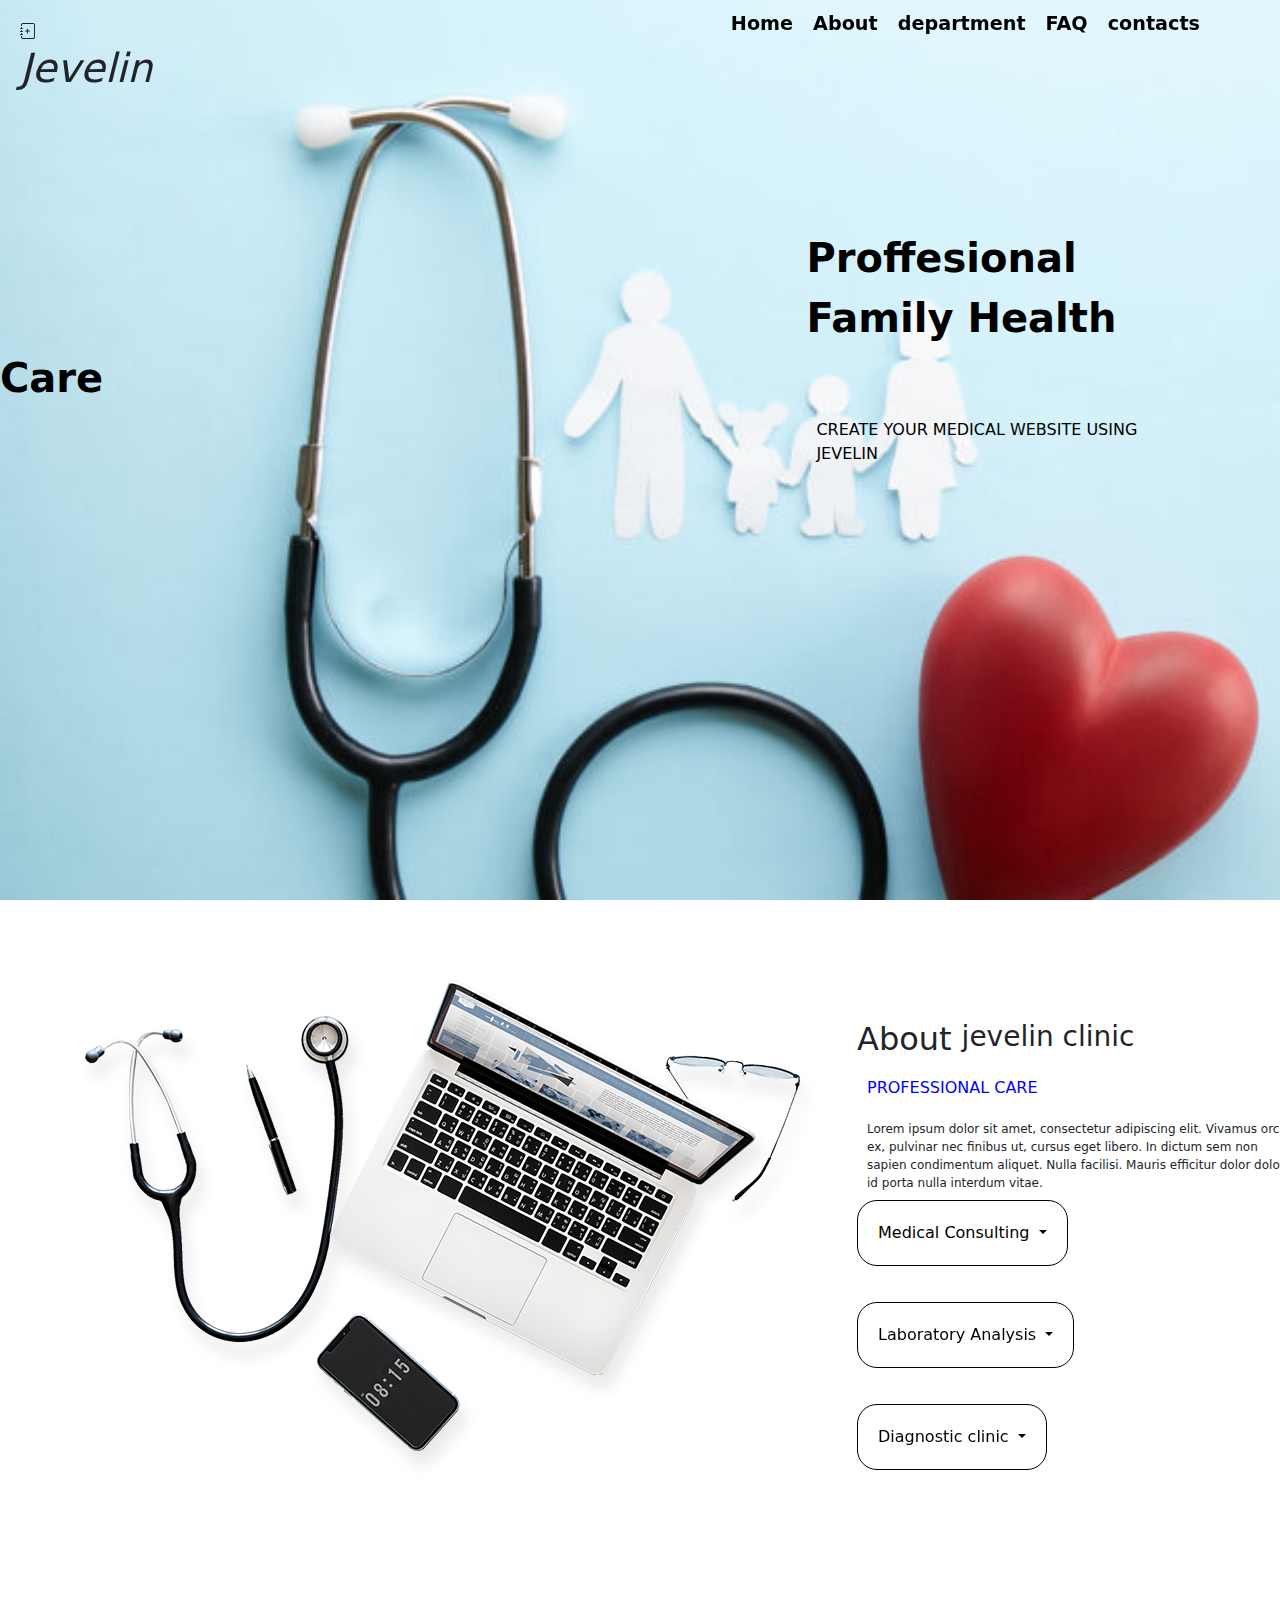
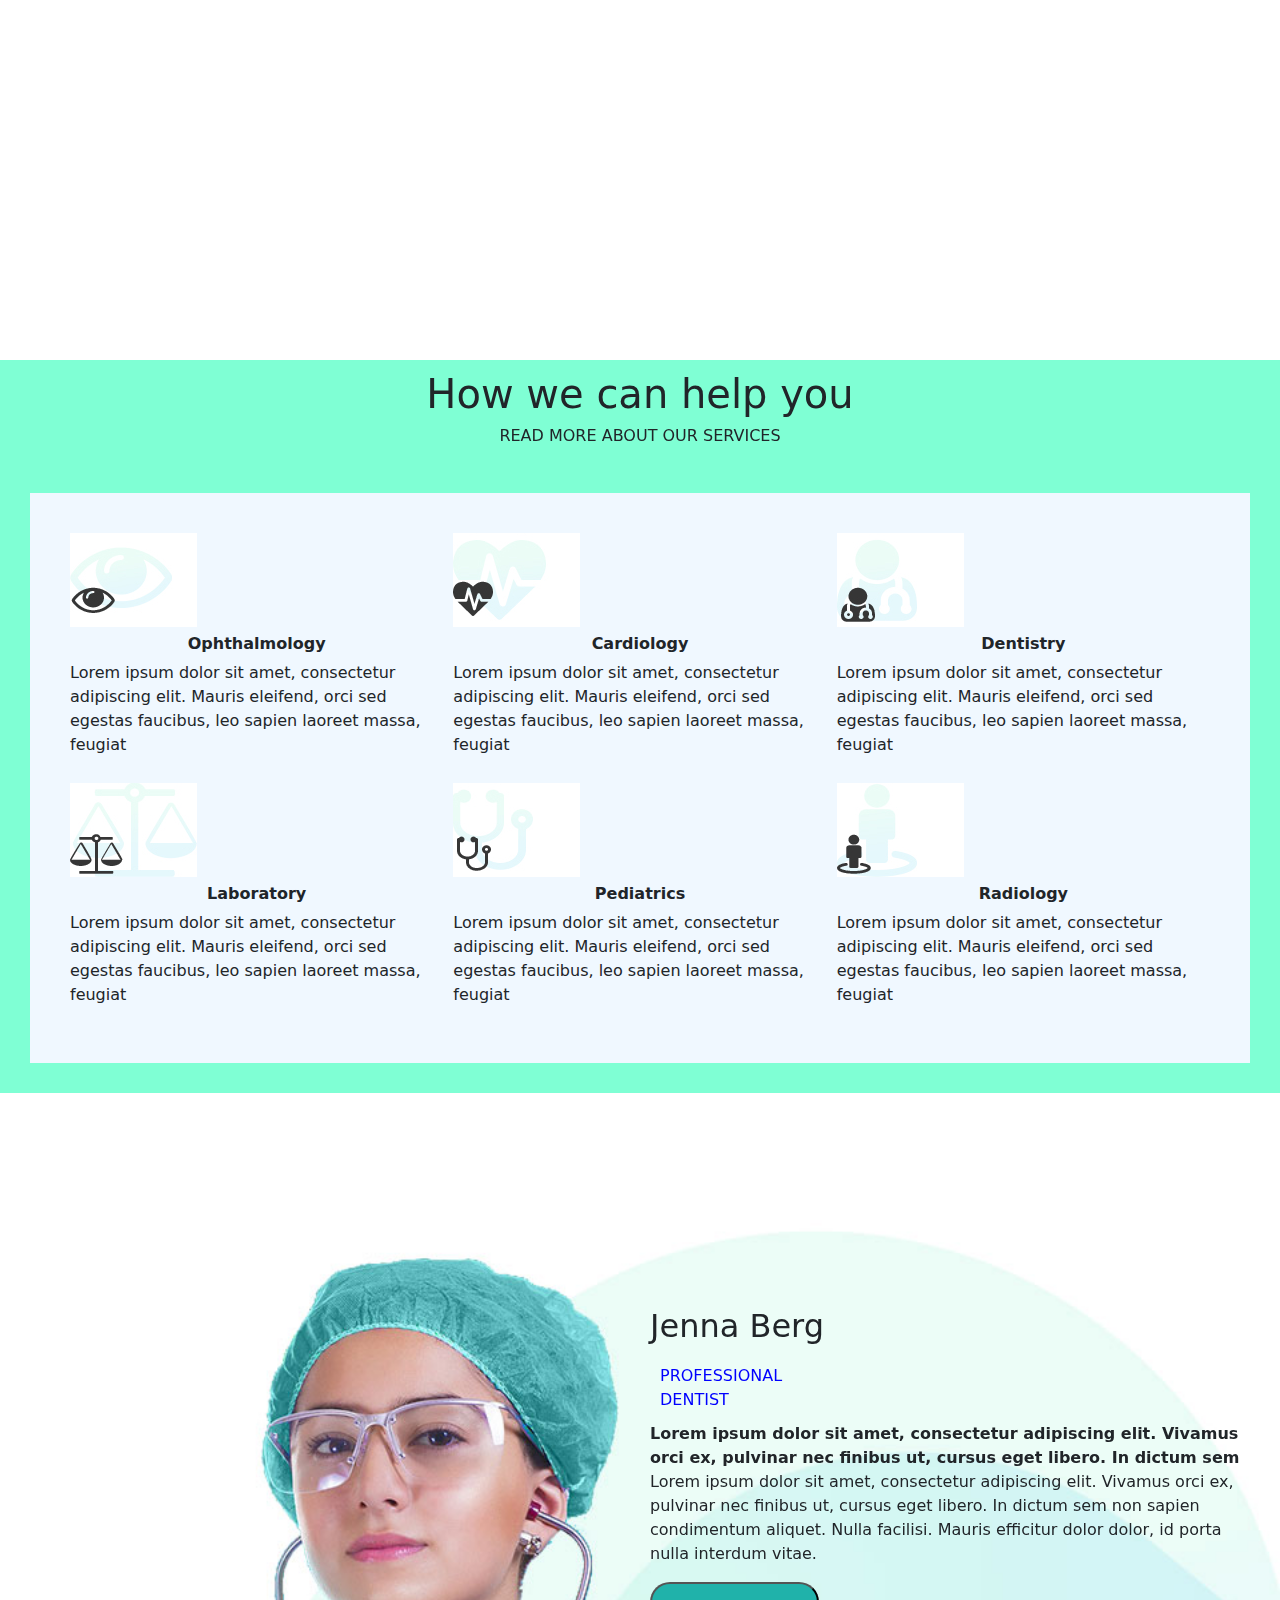
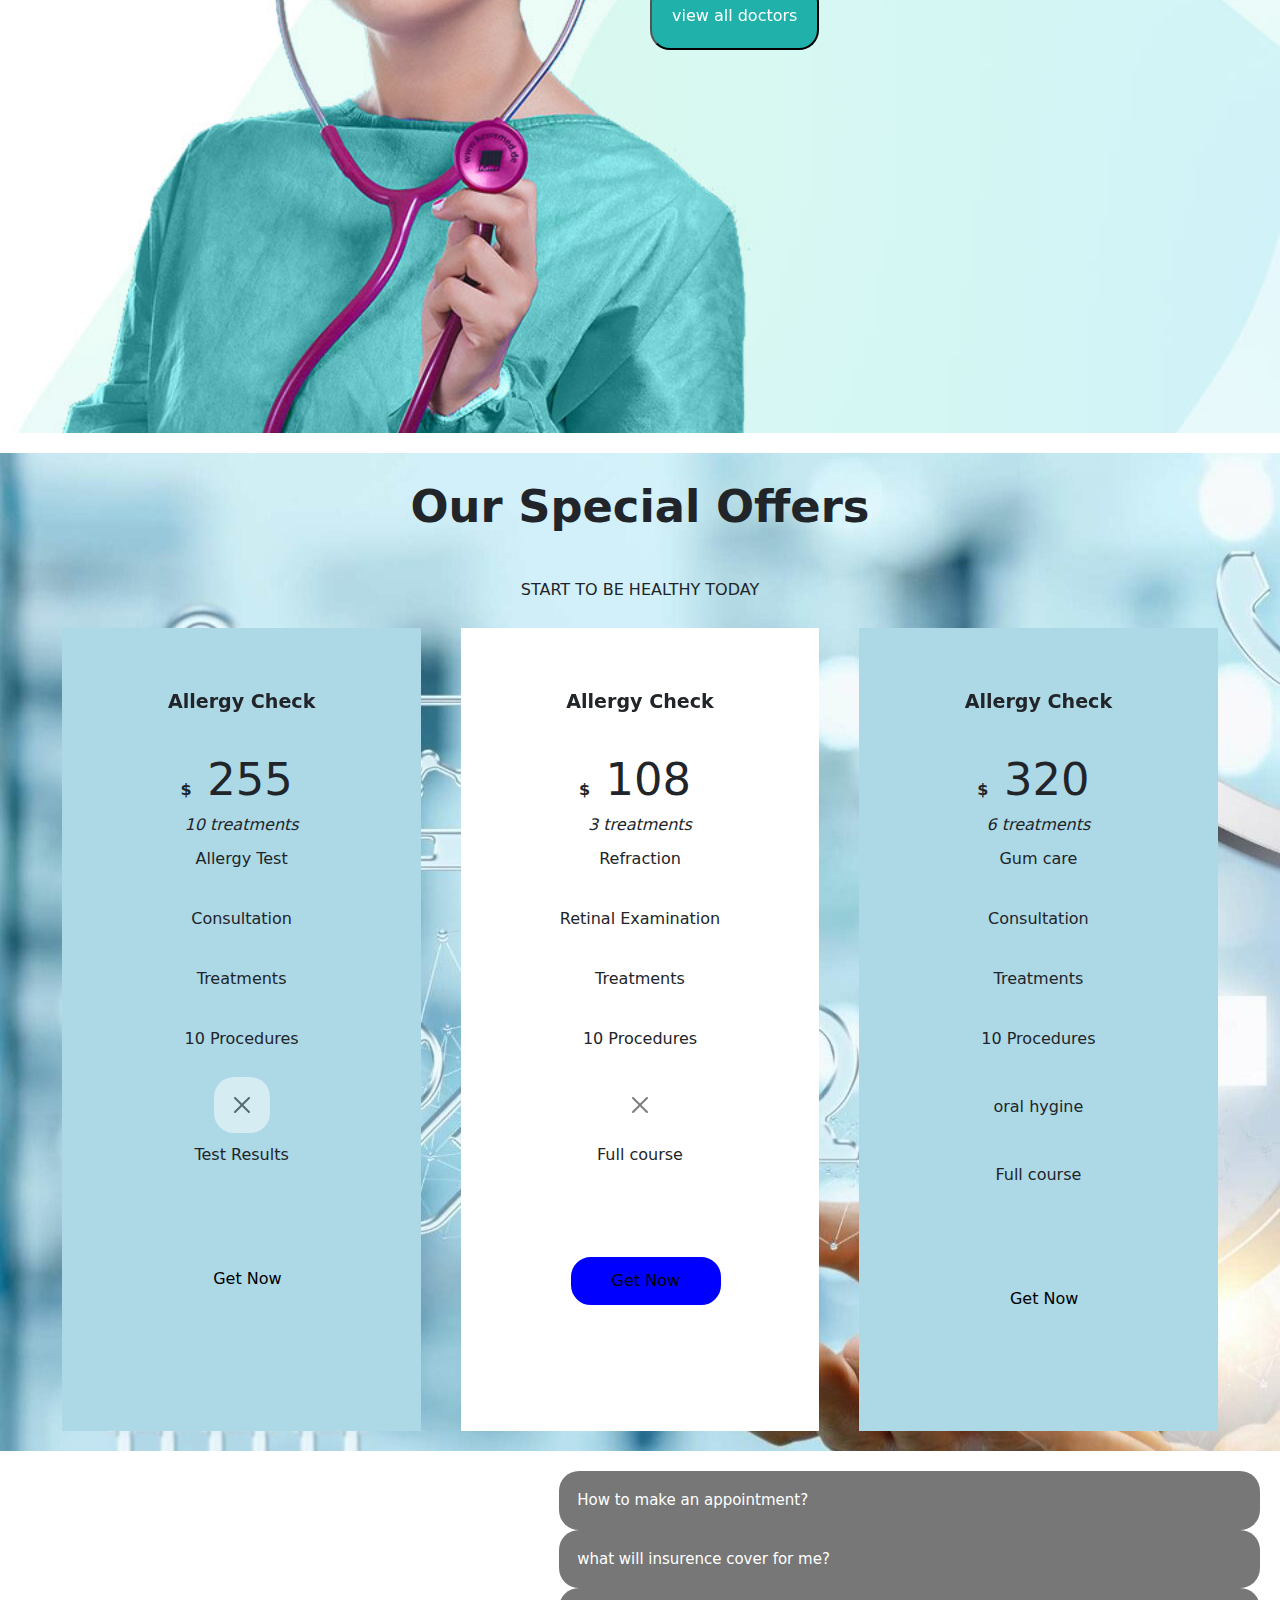
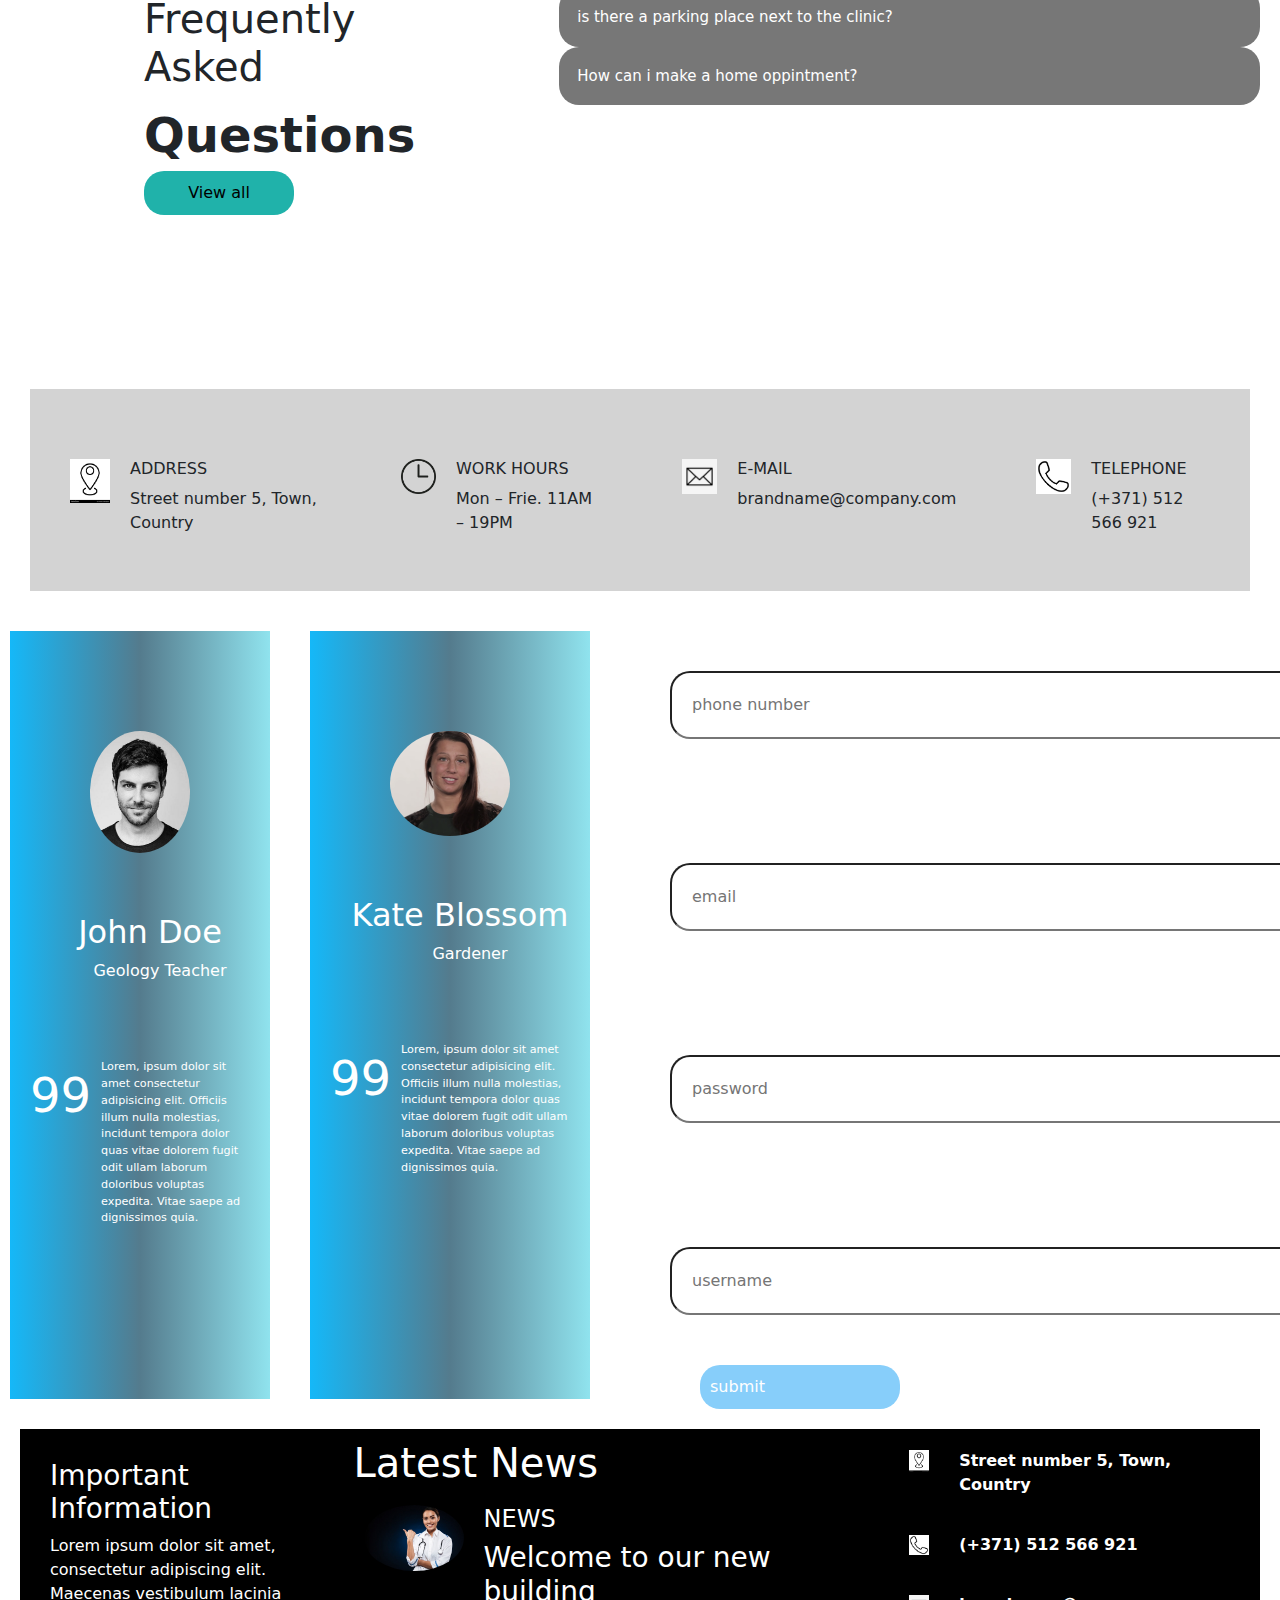
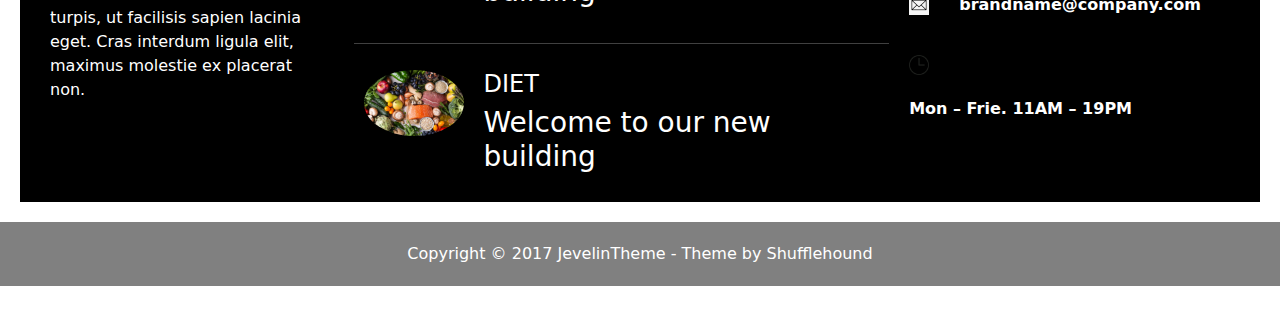
<file: index.html>
<!DOCTYPE html>
<html lang="en">
<head>
    <meta charset="UTF-8">
    <meta name="viewport" content="width=device-width, initial-scale=1.0">
    <title>Document</title>
    <link rel="stylesheet"href="./style.css">
    <link href="https://cdn.jsdelivr.net/npm/bootstrap@5.3.3/dist/css/bootstrap.min.css" rel="stylesheet" integrity="sha384-QWTKZyjpPEjISv5WaRU9OFeRpok6YctnYmDr5pNlyT2bRjXh0JMhjY6hW+ALEwIH" crossorigin="anonymous"><link href="https://cdn.jsdelivr.net/npm/bootstrap@5.3.3/dist/css/bootstrap.min.css" rel="stylesheet" integrity="sha384-QWTKZyjpPEjISv5WaRU9OFeRpok6YctnYmDr5pNlyT2bRjXh0JMhjY6hW+ALEwIH" crossorigin="anonymous">
    <link rel="stylesheet" href="https://cdn.jsdelivr.net/npm/bootstrap-icons@1.11.3/font/bootstrap-icons.min.css">
    </head>
  
    <style>
        
       
        .class1>i{
  padding-top: 0%;
  margin-top: 0%;
  position: fixed;
  padding: 20px;
  box-shadow: #f1f1f1;
 }
  a{
  
    text-decoration: none;
    color: black;
    font-size: 1.2rem;
    font-weight: 600;
  }  
.container{
    height: 100px;
    font-size: 1.5rem;
    padding: 10px;
  display: flex;
  justify-content: end;
  text-decoration: none;


}
.child{
    display: flex;
    gap:20px;
    text-decoration: none;
    font-size: 2rex;
    position: fixed;
} 

.content1{
     display: flex;
     width:100%;
     padding: 40px;
     margin: 40px;
    
}
.content2{
height: 100vh;

 
}
.content3{

 
  width:40%;
  animation: move 2.5s forwards;
  
  
}
.dropdown {
  width: 200px;
}
 
.content4{
     display: flex;
     gap:10px;
     width: 300px;
}
.one{
  color: blue;
  padding: 10px;
  width:200px;
}
.one-middle{
  font-size: 12px;
  width:450px;
  height: 90px;
  padding: 10px;
}
.btn{
    border-radius: 20px;
    background-color: white;
    padding: 20px;
    color: black;
    border-color:black;
    

}
.btn:hover{
    background-color: lightseagreen;
    color:white;
    border-color: white;

}
.one-last{
     width:50%;
     height:90px;
     object-fit: cover;
     font-size: 12px;
}
.content5{
font-size: 12px;
}

@keyframes scrollanimation{
        from{
            transform:translate(1200px,100px);

        }
        to{
transform: translate(0px,0px);
        }
    }
    .content3{
        animation-name:scrollanimation ;
        animation-duration: 2s;
      animation-iteration-count: 1;
      animation-direction: normal;
    }
 

    .contain{
        padding: 0%;
        margin: 0%;
        background-color: aquamarine;

    }
.contain1{
    text-align: center;
    padding: 10px;
    position: relative;
}
.contain2{
    display:grid;
    grid-template-columns: repeat(3, 1fr);
    background-color: aliceblue;
    gap: 10px;
    margin: 30px;
   height: 600;
  padding: 40px;

    
}
header{
    text-align: center;
    padding: 10px;
    position: relative;
}
.one_top{
    justify-content: flex-start;
   gap: 10px;
   margin: 5px;
}
 .item{
    justify-items: center;
 }
 .contain3{
   position: relative;
 }
 .contain4{
  position: absolute;
    bottom: 350px;
    right:  30px;
    width:600px;
    height: 40%;
    animation: move 2.5s forwards;
  
}
.one{
  
}
button{
    border-radius: 20px;
    background-color: lightseagreen;
    padding: 20px;
    color: white;

}
button:hover{
    background-color:white;
    color: black;

}
@keyframes scrollanimation{
        from{
            transform:translate(1200px,100px);

        }
        to{
transform: translate(0px,0px);
        }
    }
    .contain4{
        animation-name:scrollanimation ;
        animation-duration: 4s;
      animation-iteration-count: 1;
      animation-direction: normal;
    }
 
    body{
        padding: 0%;
        margin: 0%; 
        background-repeat: no-repeat;
      
}
*{
    box-sizing: border-box;
}

.control1{
    font-size: 2.8rem;
    padding: 20px;
    margin:20px;
}
.control{
    justify-content: center;
    text-align: center;
   
    background-repeat: no-repeat;
        background-image: url(./bgimg2.jpg);
        width:100%;
      
  
}
header{
    padding: 10px;
    margin:20px;
    font-size: 2.6rex;
}
.control2{
    display: flex;
    width: 100%;
    justify-content: center;
 
   
}
.control3{
    background-color:lightblue;
    width: 28%;
    text-align: center;
    padding: 30px;
    margin:20px;
   
    
}
.control4{
    background-color: white;
    width:28%;  
    text-align: center;
    padding: 30px;
    margin:20px;
} 
.control5{
    background-color: lightblue;
    width:28%;  
    text-align: center;
    padding: 30px;
    margin:20px;
   
}
span{
    font-size: 2.8rem;
    padding: 10px ;
}
.control3>i{
  padding: 10px;
}

.control3>p{
  padding: 10px;
}

.control4>i{
  padding: 10px;
}

.control4>p{
  padding: 10px;
}

.control5>i{
  padding: 10px;
}

.control5>p{
  padding: 10px;
}




.content0>p{
    font-size: 0.8rem;
    padding: 10px;
    margin:10px;
}

.button6{
    border-radius: 20px;
    background-color: blue;
   
    padding: 10px;
    color:black;
    margin: 80px;
    width: 150px;
    border: 2px solid blue

}
.button6:hover{
  border: 2px solid  blue;
  background-color: white;
    color: black;
    
   
    }
    .button7{
    border-radius: 20px;
    
    padding: 10px;
    color:black;
    margin: 80px;
    width: 150px;
   

}
.button7:hover{
  background-color: white;
 
    color: black;
    border: 2px solid lightskyblue;
}
.button9{
    border-radius: 20px;
   
    padding: 10px;
    color:black;
    width: 150px;
    text-align: center;
    background-color: lightseagreen;
    border: none;

}
.button9:hover{
  
    border: 2px solid  lightseagreen;
    color: black;
    background-color: white;
}
    .btn1 {
       padding: 18px;
    }  
  .content3{
      width:100px;
      padding: 20px;
      margin:20px;
  }
  .control6{
    display: flex;
    padding: 20px;
     gap:20px;
     
  }     
 .class_1{
    font-size: 3rem;
 }   
select{
    width:450px;
    border-radius: 20px;
    padding: 20px;
    margin:10px;
    box-shadow: 20px;
   
}
.content_2{
       padding: 10%;
}

.collapsible {
        background-color: #777;
        color: white;
        cursor: pointer;
        padding: 18px;
        width: 100%;
        border: none;
        text-align: left;
        outline: none;
        font-size: 15px;
      }
      
      .active, .collapsible:hover {
        background-color: #555;
      }
      
      .content0 {
        padding: 0 18px;
        display: none;
        overflow: hidden;
        background-color: #f1f1f1;
      }
      .container_{
      display :flex;
      padding: 20px;
       margin:20px;
       gap:20px;

     }
.content_:hover{animation: imageAnimation 5s alternate infinite;
           transition: all 5s;
       
        }
     
        @keyframes imageAnimation{
            from{top: 10%;
                transform: translate(0vw,0vw);
            }
            to{bottom: 20%;
                transform: scale(1.3);
            }

}

.class-9>p{
  font-size: 0.7rem;
}
.header{
  display: flex;
  padding-top: 30px;
  margin: 30px;
  background-color:lightgray
}
.content_{
  background-color: lightgray;
}
.container-2{
   width:280px;
   padding:20px;
  margin: 10px;
   background-color: lightblue;
   color: white;
   background-image: linear-gradient(to right, #15b8f8,rgb(84, 123, 141), rgb(144, 227, 238));
  

}
.class-1{
  text-align: center;
  padding-bottom: 60px;
font-size: 2rem;
padding-left:20px;

}
  .class-2{
    display: flex;
    margin-bottom: 100px;
    font-size: 2.8rem;
    gap:10px;
  }
  .class-3{
    text-align: left;
    font-size :3rem; 
  
  }
 .content-2{
  padding: 30px;
  padding-top: 50px;
  margin:30px ;
  justify-content: center;


 }
 .content-2>img{
  border-radius: 100%;
 }
.class-1>p{
  font-size: 1rem;
padding-left: 20px;
}
  .container-3{
   display: flex;
   gap:20px
  }      

  input{
    width:100vh;
    padding: 20px;
    margin:50px;
    border-radius: 20px;

  }
.button2{
  margin-left: 80px;
  padding: 10px;
  border-radius: 20px;
  border-color: #15b8f8;
  background-color: lightskyblue;
  color: white;
  width: 20%;
}
.button2:hover{
  background-color: white;
  color: black;
}
.content-7{
  display:flex;
  gap:10px;
}
.class-6>p{
  font-weight: 700;
}
 .class-7{
  padding:10px;
  font-weight: 700;
 }
.class-6{
  padding: 10px;

}
.class-4>img{
  border-radius: 100%;
}
.class-4{
  font-size: 5px;
  font-weight: 1000;
}
.class-5{
  font-size: 5px;
  font-weight: 1000;
}
.class-5>img{
  border-radius: 100%;
}
.content-8{
  display:flex;
  padding: 10px;
  gap:20px;
}
.content-5{
  width:300px;
  font-weight: 50;
  padding: 10px;
  margin:10px;
}

.container-6{
  display: flex;
  padding:10px;
  margin:20px;
  gap:10px;
  background-color: black;
  color: white
}
.container-10{
  background-color: grey;
  color: white;
  text-align: center;
  padding: 20px;
  margin-bottom: 30px;
}.class-4>img:hover{
  filter:blur(2px);
  }
.content2>.button3{
  margin-left: 80px;
  padding: 10px;
  border-radius: 20px;
  border-color: #15b8f8;
  background-color: lightskyblue;
  color: white;
  width: 30%; 
}
  .button3:hover{
    
  background-color: white;
  color: black;
  }  

.btn6{
 
  padding: 40px;
  margin: 10px;
}
















   





















</style>

<body>

<div class="parent" id="index">




  <div class="class1">
    <i class="./bi bi-journal-plus" > 
        <h1>Jevelin</h1></i></div>
        <nav class ="container">  
<div class="child ">
   <a href="#index">Home</a>
 <a href="#index1">About</a>
  <a href="#index2">department</a>
  <a href="#index3">FAQ</a>
<a href="#index4">contacts</a>
</div>  </nav>













<div class="container2" >

   <div class="container3" >
    <b>Proffesional</b><br>
  <b> Family Health Care</b>
  <p>CREATE YOUR MEDICAL WEBSITE USING JEVELIN</p></div>

</div></div>

<div class="content1" id="index1">
  <div class="content2">
 <img src="./Layer img1.png" ></div>
   
  <div class="content3">
 <div class="content4">
 <h2> About </h2> <h3>jevelin clinic </h3></div>
   <div class="one">PROFESSIONAL CARE </div>  
<div class="one-middle">
Lorem ipsum dolor sit amet, consectetur adipiscing elit. Vivamus orci ex, pulvinar nec finibus ut, cursus eget libero. In dictum sem non sapien condimentum aliquet. Nulla facilisi. Mauris efficitur dolor dolor, id porta nulla interdum vitae.</div>

<div class="one-last">
 <div class="dropdown">
   <button class="btn  dropdown-toggle" type="button" id="dropdownMenuButton" data-bs-toggle="dropdown" aria-haspopup="true" aria-expanded="false">
     Medical Consulting
   </button>
   <div class="dropdown-menu" aria-labelledby="dropdownMenuButton">
     <a class="dropdown-item" href="#"><div class="content5">
   Lorem ipsum dolor sit amet, consectetur adipiscing elit.</p></div>
   </a>
 </div>  </div><br><br>

    <div class="dropdown">
     <button class="btn dropdown-toggle" type="button" id="dropdownMenuButton" data-bs-toggle="dropdown" aria-haspopup="true" aria-expanded="false">
      Laboratory Analysis
     </button>
     <div class="dropdown-menu" aria-labelledby="dropdownMenuButton">
       <a class="dropdown-item" href="#">
         <div class="content5">Lorem ipsum dolor sit amet, consectetur adipiscing elit.</div></a>
    </div>  </div><br><br>
      <div class="dropdown">
   <button class="btn dropdown-toggle" type="button" id="dropdownMenuButton" data-bs-toggle="dropdown" aria-haspopup="true" aria-expanded="false">
      Diagnostic   clinic
   </button>
   <div class="dropdown-menu" aria-labelledby="dropdownMenuButton">
     <a class="dropdown-item" href="#">  <div class="content5">
       Lorem ipsum dolor sit amet, consectetur adipiscing elit. </div></a>
    </div></div>
 </div></div>
 <script src="https://cdn.jsdelivr.net/npm/bootstrap@5.3.3/dist/js/bootstrap.bundle.min.js" integrity="sha384-YvpcrYf0tY3lHB60NNkmXc5s9fDVZLESaAA55NDzOxhy9GkcIdslK1eN7N6jIeHz" crossorigin="anonymous"></script>

 </div>

   <div class="contain" id="index2" >

 
    <div class="contain1">
    <h1>   How we can help you</h1>
      <h6> READ MORE ABOUT OUR SERVICES </h6>
    </div>
  
    <div class="contain2">
       <div class="item">
       <img src="./eye icon.jpg">
       <div class="one_top">
    <b>  Ophthalmology</b> </div>
    
   <p>
       Lorem ipsum dolor sit amet, consectetur adipiscing elit. Mauris eleifend, orci sed egestas faucibus, leo sapien laoreet massa, feugiat
       </p></div>
       <div class="item">
           
           <img src="icon3_0005_.jpg">
           
           <div class="one_top"> <b>Cardiology</b></div>
        
           <p>
               Lorem ipsum dolor sit amet, consectetur adipiscing elit. Mauris eleifend, orci sed egestas faucibus, leo sapien laoreet massa, feugiat
               </p>
       </div>
       <div class="item">
           <img src="./icon3_0003_.jpg">
           <div class="one_top"> 
           <b>Dentistry</b></div>
           <div class="one_middle"> 
         <p> Lorem ipsum dolor sit amet, consectetur adipiscing elit. Mauris eleifend, orci sed egestas faucibus, leo sapien laoreet massa, feugiat</p>
       </div></div>
       <div class="item">
           
           <img src="./icon3_0002_.jpg">
           <div class="one_top"> 
           <b>Laboratory</b></div>
           <div class="one_middle"> 
        <p>  Lorem ipsum dolor sit amet, consectetur adipiscing elit. Mauris eleifend, orci sed egestas faucibus, leo sapien laoreet massa, feugiat</p> </div>
       </div>
       <div class="item">
           <img src="./icon3_0001_.jpg">
           <div class="one_top"> 
        <b> Pediatrics</b></div>
        <div class="one_middle"> 
          <p> Lorem ipsum dolor sit amet, consectetur adipiscing elit. Mauris eleifend, orci sed egestas faucibus, leo sapien laoreet massa, feugiat</p></div>
       </div>
       <div class="item">
           <img src="./icon3_0000_ (1).jpg">
           <div class="one_top"> 
        <b>   Radiology</b> </div>
        
         <p> Lorem ipsum dolor sit amet, consectetur adipiscing elit. Mauris eleifend, orci sed egestas faucibus, leo sapien laoreet massa, feugiat</p> </div>
      </div>
     
        <div class="contain3" >
   
      <img src="./Layer-img.jpg" width="100%">
       
      <div class="contain4">
          <h2> Jenna Berg </h2> 
          <div class="one">PROFESSIONAL DENTIST </div>  
     
       <div class="one_second">
       <b>Lorem ipsum dolor sit amet, consectetur adipiscing elit. Vivamus orci ex, pulvinar nec finibus ut, cursus eget libero. In dictum sem</b></div>
       <div class="one_middle">
      <p>  Lorem ipsum dolor sit amet, consectetur adipiscing elit. Vivamus orci ex, pulvinar nec finibus ut, cursus eget libero. In dictum sem non sapien condimentum aliquet. Nulla facilisi. Mauris efficitur dolor dolor, id porta nulla interdum vitae.</p></div>
       <div class="button">
      <button>view all doctors</button></div>
        </div>
   
   </div>
   
   </div>

   <div class="control"id="index3">
    <div class="control1">
   <b>Our Special Offers</b></div>
   <h6> START TO BE HEALTHY TODAY</h6> 

<div class="control2">
<div class="control3">
    
    <header><b>Allergy Check</b></header>
        <b>$ </b> <span>255</span></b><br>
       <i>10 treatments</i>
      <p> Allergy Test</p>
       <p> Consultation</p>
      <p> Treatments</p> 
      <p> 10 Procedures</p> 
            <button class="btn btn-close" data-bs-dismiss="alert"></button>
      <p>Test Results</p>
       <div class="button7">
         Get Now
        </div>

</div>
<div class="control4">
    
    <header><b>Allergy Check</b></header>
        <b>$ </b> <span>108</span></b><br>
       <i>3 treatments</i>
      <p> Refraction</p>
       <p> Retinal Examination</p>
      <p> Treatments</p> 
      <p> 10 Procedures</p> 
            <button class="btn btn-close" data-bs-dismiss="alert"></button>
      <p>Full course</p>
      
        <div class="button6">
           Get Now
        </div>

</div>

<div class="control5">
    
    <header><b>Allergy Check</b></header>
        <b>$ </b> <span>320</span></b><br>
       <i>6 treatments</i>
      <p> Gum care</p>
       <p> Consultation</p>
      <p> Treatments</p> 
      <p> 10 Procedures</p> 
      <div class="btn1">
        <p>oral hygine</p></div>
      <p>Full course</p>
     <div class="button7">
            Get Now
        </div>
</div></div></div>


  
   <div class="control6">

    <div class="content_2">
  
        <h1>Frequently Asked</h1>
        <div class="class_1">
        <b>  Questions</b></div>
        <div class="button9">
              View all
      </div>
  
  
  </div>
  
  
    
   
 
      
    
     
      <div class="control7">
      
      <button type="button1" class="collapsible">How to make an appointment?</button>
      <div class="content0">
        <p>Lorem ipsum dolor sit amet, consectetur adipisicing elit, sed do eiusmod tempor incididunt ut labore et dolore magna aliqua. </p>
      </div>
      <button type="button1" class="collapsible">what will insurence cover for me?</button>
      <div class="content0">
        <p>Lorem ipsum dolor sit amet, consectetur adipisicing elit, sed do eiusmod tempor incididunt ut labore et dolore magna aliqua. </p>
      </div>
      <button type="button1" class="collapsible">is there a parking place next to the clinic?</button>
      <div class="content0">
        <p>Lorem ipsum dolor sit amet, consectetur adipisicing elit, sed do eiusmod tempor incididunt ut labore et dolore magna aliqua. </p>
      </div>
      <button type="button1" class="collapsible">How can i make a home oppintment?</button>
      <div class="content0">
        <p>Lorem ipsum dolor sit amet, consectetur adipisicing elit, sed do eiusmod tempor incididunt ut labore et dolore magna aliqua.</p>
      </div></div>
      <script>
      var coll = document.getElementsByClassName("collapsible");
      var i;
      
      for (i = 0; i < coll.length; i++) {
        coll[i].addEventListener("click", function() {
          this.classList.toggle("active");
          var content = this.nextElementSibling;
          if (content.style.display === "block") {
            content.style.display = "none";
          } else {
            content.style.display = "block";
          }
        });
      }
      </script>
   
  
    </div>
  
  
  
    <div class="header" id="index4">
        <div class="container_">
          <div class="content_">
         <img src="./address1.jpg" width="40px"id="image"></div>
         <div class="content-1">
            <h6> ADDRESS</h6>
         <p> Street number 5, Town, Country</p>
         </div>
    </div>
         
    <div class="container_">
      <div class="content_">
     <img src="./clock.png" width="35px"></div>
     <div class="content-1">
        <h6> WORK HOURS</h6>
     <p> Mon – Frie. 11AM – 19PM</p>
     </div>
    </div>
    <div class="container_">
      <div class="content_">
     <img src="./email1.jpg" width="35px"></div>
     <div class="content-1">
        <h6> E-MAIL</h6>
     <p> brandname@company.com</p>
     </div>
    </div>
    <div class="container_">
      <div class="content_">
     <img src="./telephone.png" width="35px"></div>
     <div class="content-1">
        <h6> TELEPHONE</h6>
     <p>(+371) 512 566 921</p>
     </div>
    </div>
    </div>
    <div class="container-3">
    <div class="container-2">
    
      <div class="content-2">
    
       <img src="./john.jpg" width="100px" border-radius="100%"> </div>
       <div class="class-1">
        <h2>John Doe</h2>
       <p> Geology Teacher</p>
       </div>
       <div class="class-2">
        <div class="class-3">
        99</div><div class="class-9">
        <p>Lorem, ipsum dolor sit amet consectetur adipisicing elit. Officiis illum nulla molestias, incidunt tempora dolor quas vitae dolorem fugit odit ullam laborum doloribus voluptas expedita. Vitae saepe ad dignissimos quia.</p></div>
      </div>
    </div>
    <div class="container-2">
    
      <div class="content-2">
    
       <img src="./Salon1.webp" width="120px" border-radius="100%"> </div>
       <div class="class-1">
        <h2>Kate Blossom</h2>
       <p> Gardener</p>
       </div>
       <div class="class-2">
        <div class="class-3">
        99</div><div class="class-9">
        <p>Lorem, ipsum dolor sit amet consectetur adipisicing elit. Officiis illum nulla molestias, incidunt tempora dolor quas vitae dolorem fugit odit ullam laborum doloribus voluptas expedita. Vitae saepe ad dignissimos quia.</p>
      </div>
      </div>
    </div>
    
    
    
    <div class="container-4">
    
      <form action="./response.html" method="post" >
        <input type="text" name="number"
         required 
        placeholder="phone number"
        id="number"
         pattern="\+91[6-9]\d{9}"
        title=" should follow indian format(+91) the length should be 9">
      
        
    
    </form><br>
    <form action="./response.html" method="post" >
        <input type="text" name="email "
         required 
        placeholder="email"
        id="email"
         pattern="[a-z._\d]+@[a-z]+\.[a-z]{2,}"
        title=" folow format use@ and . compulsory">
       
       
        </form><br>
        <form action="./response.html" method="post" >
            <input type="text" name="password "
             required 
            placeholder="password"
            id="password"
             pattern="(?=.[a-z])(?=.[A-Z])(?=.[\d])(?=.[@#!*]).{8,16}"
            title=" the length of password should be 8,16 and it should contain 1 small,1 capital,1 digit, 1 special character">
            
        </form><br>
    
       
                <form action="./response.html" method="post" >
                    
                    <input type="text" name="username" id="username required"
                    placeholder="username">
                     
                     <div class="button2">
                submit</div>
                    </form>
    </div>
    
    </div>
    
      
        <div class="container-6">
           <div class="content-5">
          <h3>  Important Information</h3>
           <p>Lorem ipsum dolor sit amet, consectetur adipiscing elit. Maecenas vestibulum lacinia turpis, ut facilisis sapien lacinia eget. Cras interdum ligula elit, maximus molestie ex placerat non.</p>
            </div>
           <div class="content-6">
            <h1>Latest News</h1>
            <div class="content-8">
            <div class="class-4">
            <img src="Healthcare2.jpg" width="100px"></div>
            <div class="content-9">
               <h4>NEWS</h4>
       <h3>Welcome to our new building</h3>  </div></div><hr>
       <div class="content-8">
          <div class="class-4">
            <img src="./diet.webp"width="100px"></div>
            <div class="content-9">
              <h4> DIET</h4> 
              <h3> Welcome to our new building</h3></div>
              </div></div>
        
         <div class="content-9">
          <div class="content-7">
            <div class="class-7">
            <img src="./address1.jpg" width="20px"></div>
            <div class="class-6">
              <p> Street number 5, Town, Country</p>
            </div></div>
            <div class="content-7">
              <div class="class-7">
            <img src="./telephone.png" width="20px"></div>
            <div class="class-6">
             <p>(+371) 512 566 921</p>
            </div></div>
            <div class="content-7">
              <div class="class-7">
            <img src="./email1.jpg" width="20px"></div>
            <div class="class-6">
              <p> brandname@company.com</p></div>
            </div><div class="content7">
            <div class="class-7">
            <img src="./clock.png" width="20px"></div>
              <div class="class-6">
                  <p> Mon – Frie. 11AM – 19PM</p>
     </div></div>
    </div></div>
     <div class="container-10">
       
        Copyright © 2017 JevelinTheme - Theme by Shufflehound
      </div>
    
    
   

    
    
    
    
    
    
    
    
    
    
    
    
  
  
  
  
  
  
  
  
  
  
  
  
  
  
  
  
  
 






































</body>
</html>
</file>
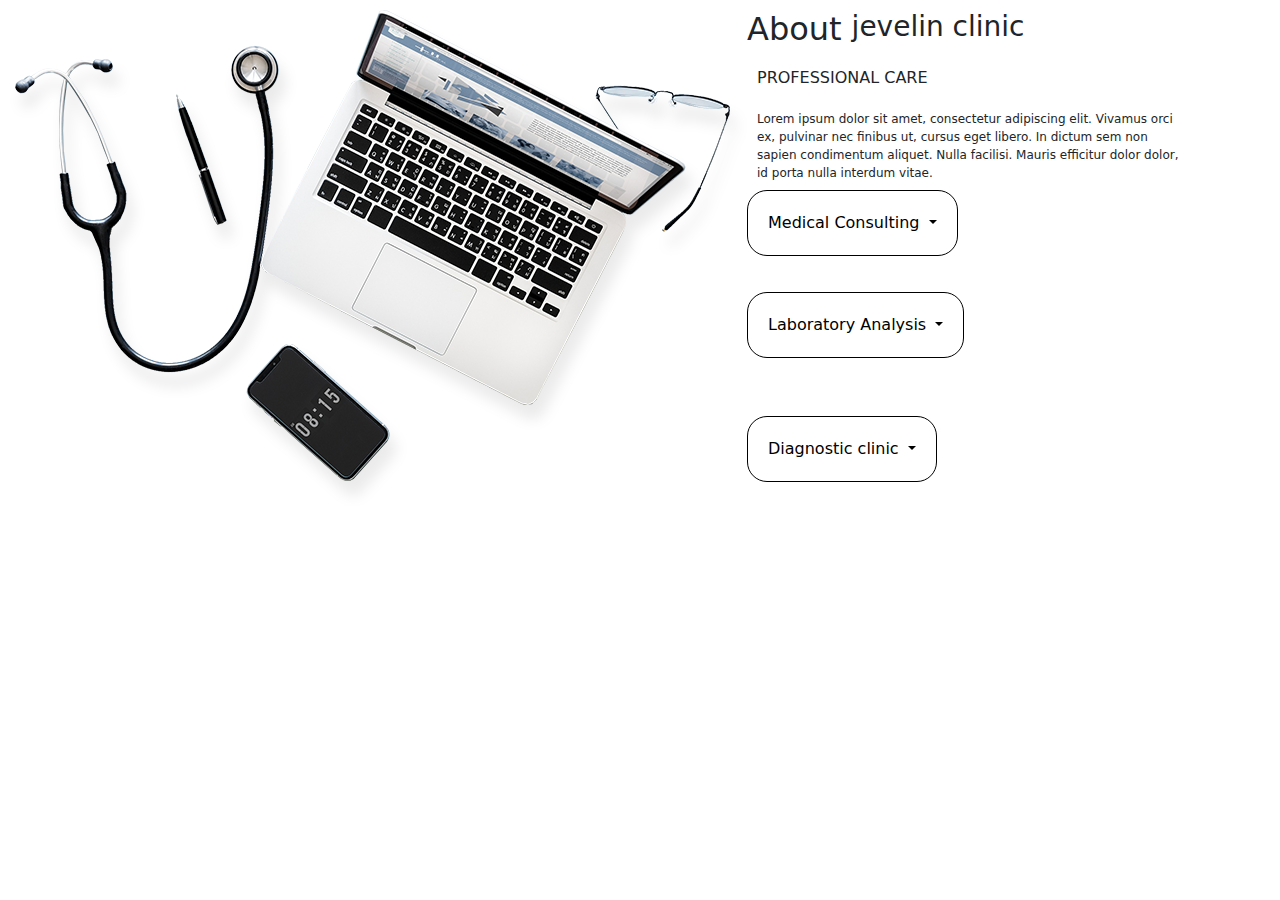
<file: index1.html>
<!DOCTYPE html>
<html lang="en">
<head>
    <meta charset="UTF-8">
    <meta name="viewport" content="width=device-width, initial-scale=1.0">
    <title>Document</title>
    <link rel="stylesheet" href="https://cdn.jsdelivr.net/npm/bootstrap-icons@1.11.3/font/bootstrap-icons.min.css">
    <link href="https://cdn.jsdelivr.net/npm/bootstrap@5.3.3/dist/css/bootstrap.min.css" rel="stylesheet" integrity="sha384-QWTKZyjpPEjISv5WaRU9OFeRpok6YctnYmDr5pNlyT2bRjXh0JMhjY6hW+ALEwIH" crossorigin="anonymous">
    
</head>


<style>

.class1>i{
  padding-top: 0%;
  margin-top: 0%;
  position: fixed;
  padding: 20px;
  box-shadow: #f1f1f1;
 }
  a{
  
    text-decoration: none;
    color: black;
    font-size: 1.2rem;
    font-weight: 600;
  }  
.container{
    height: 100px;
    font-size: 1.5rem;
    padding: 10px;
  display: flex;
  justify-content: end;
  text-decoration: none;


}
.child{
    display: flex;
    gap:20px;
    text-decoration: none;
    font-size: 2rex;
    position: fixed;
} 













body{
  padding: 0px;
  margin: 0px;

}
*{
  box-sizing: border-box;
}

.content1{
     display: flex;
     width:90%;
     padding: 10px;
    
}
.content2{


 
}
.content3{

 
  width:40%;
  animation: move 2.5s forwards;
  
  
}
.dropdown {
  width: 200px;
}
 
.content4{
     display: flex;
     gap:10px;
     
}
.one{
  /* color: blue; */
  padding: 10px;
}
.one-middle{
  font-size: 12px;
  width:450px;
  height: 90px;
  padding: 10px;
}
.btn{
    border-radius: 20px;
    background-color: white;
    padding: 20px;
    color: black;
    border-color:black;
    

}
.btn:hover{
    background-color: lightseagreen;
    color:white;
    border-color: white;

}
.one-last{
     width:50%;
     height:90px;
     object-fit: cover;
     font-size: 12px;
}
.content5{
font-size: 12px;
}

@keyframes scrollanimation{
        from{
            transform:translate(1200px,100px);

        }
        to{
transform: translate(0px,0px);
        }
    }
    .content3{
        animation-name:scrollanimation ;
        animation-duration: 2s;
      animation-iteration-count: 1;
      animation-direction: normal;
    }
 


</style>

</head>
  
<body>

 
 <div class="content1" >
   <div class="content2">
  <img src="./Layer img1.png" ></div>
    
   <div class="content3">
  <div class="content4">
  <h2> About </h2> <h3>jevelin clinic </h3></div>
    <div class="one">PROFESSIONAL CARE </div>  
 <div class="one-middle">
 Lorem ipsum dolor sit amet, consectetur adipiscing elit. Vivamus orci ex, pulvinar nec finibus ut, cursus eget libero. In dictum sem non sapien condimentum aliquet. Nulla facilisi. Mauris efficitur dolor dolor, id porta nulla interdum vitae.</div>

<div class="one-last">
  <div class="dropdown">
    <button class="btn  dropdown-toggle" type="button" id="dropdownMenuButton" data-bs-toggle="dropdown" aria-haspopup="true" aria-expanded="false">
      Medical Consulting
    </button>
    <div class="dropdown-menu" aria-labelledby="dropdownMenuButton">
      <a class="dropdown-item" href="#"><div class="content5">
    Lorem ipsum dolor sit amet, consectetur adipiscing elit.</p></div>
    </a>
  </div>  </div><br><br>

     <div class="dropdown">
      <button class="btn dropdown-toggle" type="button" id="dropdownMenuButton" data-bs-toggle="dropdown" aria-haspopup="true" aria-expanded="false">
       Laboratory Analysis
      </button>
      <div class="dropdown-menu" aria-labelledby="dropdownMenuButton">
        <a class="dropdown-item" href="#">
          <div class="content5">Lorem ipsum dolor sit amet, consectetur adipiscing elit.</p></div>
     </div>  </div><br><br>
       <div class="dropdown">
    <button class="btn dropdown-toggle" type="button" id="dropdownMenuButton" data-bs-toggle="dropdown" aria-haspopup="true" aria-expanded="false">
      Diagnostic clinic
    </button>
    <div class="dropdown-menu" aria-labelledby="dropdownMenuButton">
      <a class="dropdown-item" href="#">  <div class="content5">
        Lorem ipsum dolor sit amet, consectetur adipiscing elit. <p></div>
     </div></div>
  </div></div></div>
  <script src="https://cdn.jsdelivr.net/npm/bootstrap@5.3.3/dist/js/bootstrap.bundle.min.js" integrity="sha384-YvpcrYf0tY3lHB60NNkmXc5s9fDVZLESaAA55NDzOxhy9GkcIdslK1eN7N6jIeHz" crossorigin="anonymous"></script>


</body>
</html>
</file>
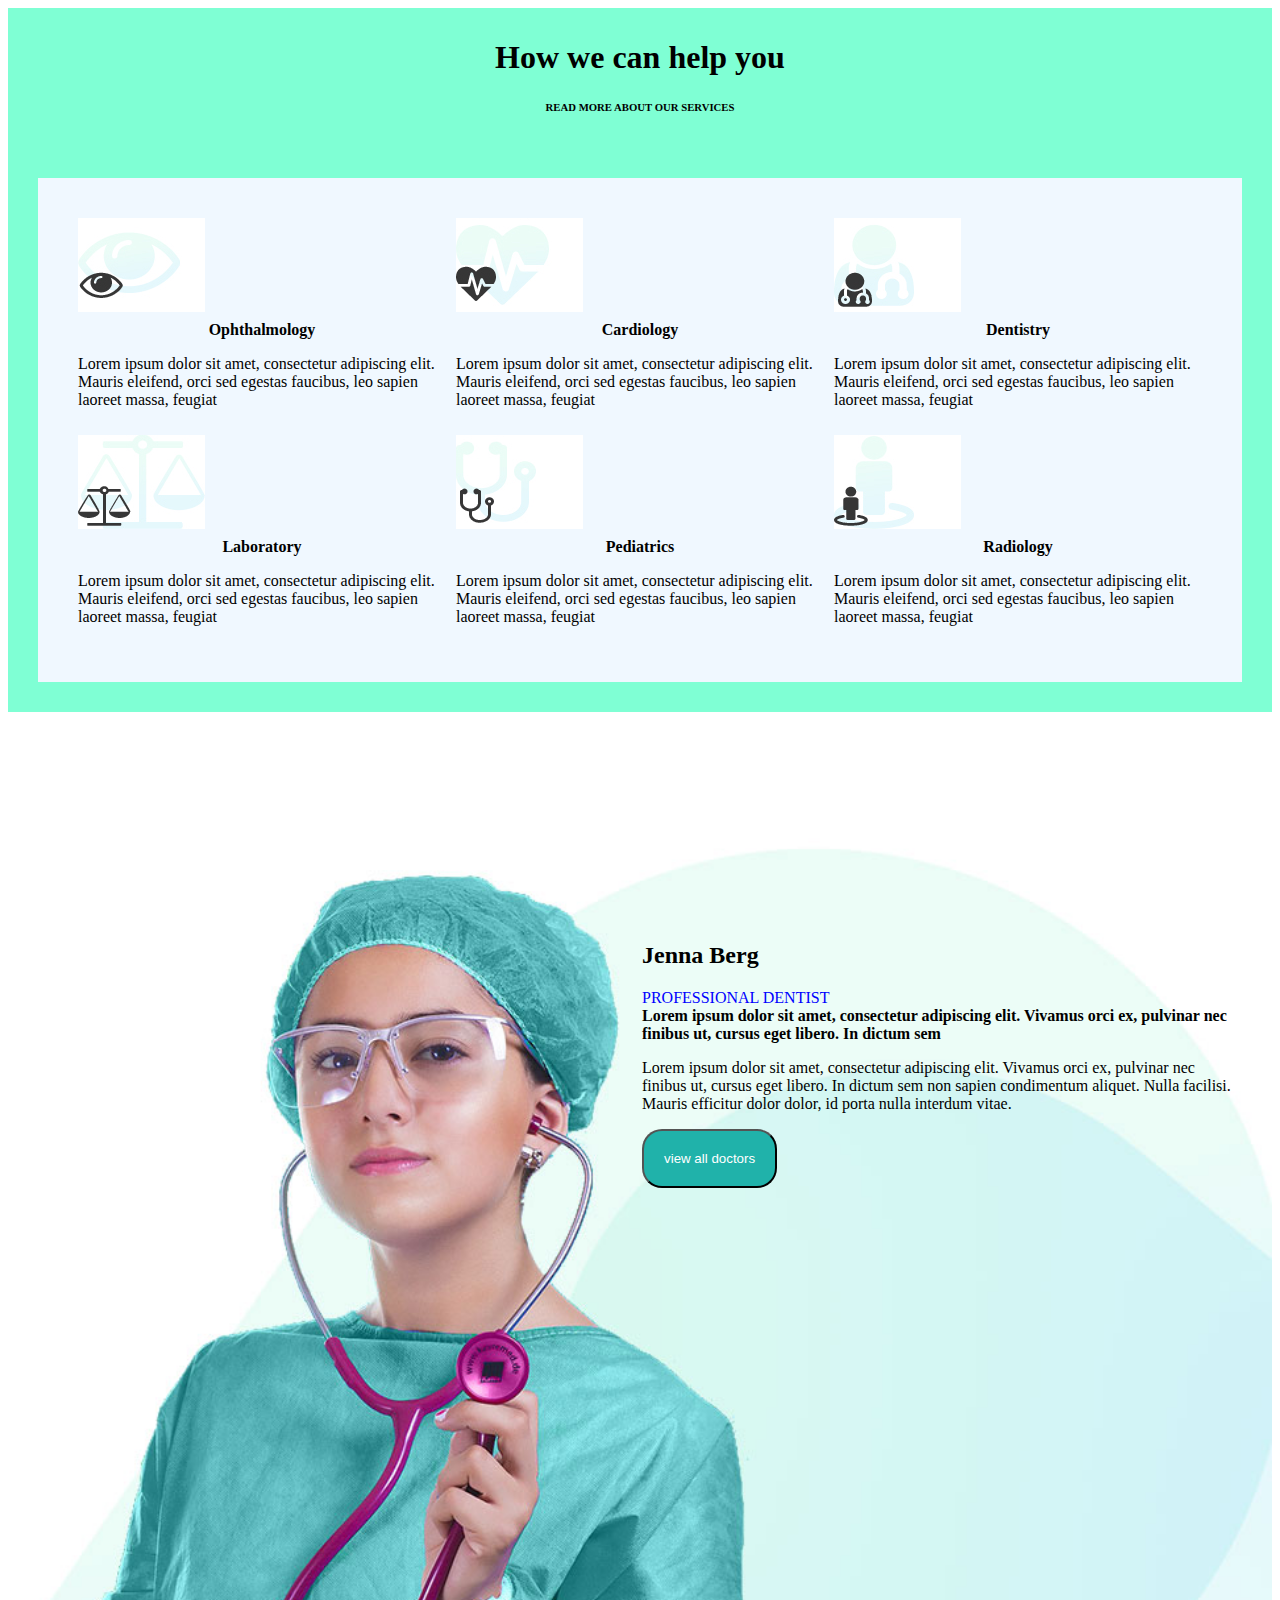
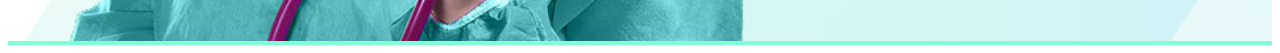
<file: index2.html>
<!DOCTYPE html>
<html lang="en">
<head>
    <meta charset="UTF-8">
    <meta name="viewport" content="width=device-width, initial-scale=1.0">
    <title>Document</title>
    <link rel="stylesheet" href="https://cdn.jsdelivr.net/npm/bootstrap-icons@1.11.3/font/bootstrap-icons.min.css">
<style>
           .class1>i{
  padding-top: 0%;
  margin-top: 0%;
  position: fixed;
  padding: 20px;
  box-shadow: #f1f1f1;
 }
  a{
  
    text-decoration: none;
    color: black;
    font-size: 1.2rem;
    font-weight: 600;
  }  
.container{
    height: 100px;
    font-size: 1.5rem;
    padding: 10px;
  display: flex;
  justify-content: end;
  text-decoration: none;


}
.child{
    display: flex;
    gap:20px;
    text-decoration: none;
    font-size: 2rex;
    position: fixed;
} 

    .contain{
        padding: 0%;
        margin: 0%;
        background-color: aquamarine;

    }
.contain1{
    text-align: center;
    padding: 10px;
    position: relative;
}
.contain2{
    display:grid;
    grid-template-columns: repeat(3, 1fr);
    background-color: aliceblue;
    gap: 10px;
    margin: 30px;
   height: 600;
  padding: 40px;

    
}
.one_top{
    justify-content: flex-start;
   gap: 10px;
   margin: 5px;
}
 .item{
    justify-items: center;
 }
 .contain3{
   position: relative;
 }
 .contain4{
      position: absolute;
    bottom: 350px;
    right:  30px;
    width:600px;
    height: 40%;
    animation: move 2.5s forwards;
}
.one{
    color: blue;
}
button{
    border-radius: 20px;
    background-color: lightseagreen;
    padding: 20px;
    color: white;

}
button:hover{
    background-color:white;
    color: black;

}
@keyframes scrollanimation{
        from{
            transform:translate(1200px,10px);

        }
        to{
transform: translate(0px,0px);
        }
    }
    .contain4{
        animation-name:scrollanimation ;
        animation-duration: 1s;
      animation-iteration-count:1;
      animation-direction: normal;
    }
 





</style>



</head>

<body>

 

<div class="contain" >

<div class="contain1">
 
 <h1>   How we can help you</h1>
   <h6> READ MORE ABOUT OUR SERVICES </h6>
</div>

 <div class="contain2">
    <div class="item">
    <img src="./eye icon.jpg">
    <div class="one_top">
 <b>  Ophthalmology</b> </div>
 
<p>
    Lorem ipsum dolor sit amet, consectetur adipiscing elit. Mauris eleifend, orci sed egestas faucibus, leo sapien laoreet massa, feugiat
    </p></div>












    <div class="item">
        
        <img src="icon3_0005_.jpg">
        
        <div class="one_top"> <b>Cardiology</b></div>
     
        <p>
            Lorem ipsum dolor sit amet, consectetur adipiscing elit. Mauris eleifend, orci sed egestas faucibus, leo sapien laoreet massa, feugiat
            </p>
    </div>
    <div class="item">
        <img src="./icon3_0003_.jpg">
        <div class="one_top"> 
        <b>Dentistry</b></div>
        <div class="one_middle"> 
      <p> Lorem ipsum dolor sit amet, consectetur adipiscing elit. Mauris eleifend, orci sed egestas faucibus, leo sapien laoreet massa, feugiat</p>
    </div></div>
    <div class="item">
        
        <img src="./icon3_0002_.jpg">
        <div class="one_top"> 
        <b>Laboratory</b></div>
        <div class="one_middle"> 
     <p>  Lorem ipsum dolor sit amet, consectetur adipiscing elit. Mauris eleifend, orci sed egestas faucibus, leo sapien laoreet massa, feugiat</p> </div>
    </div>
    <div class="item">
        <img src="./icon3_0001_.jpg">
        <div class="one_top"> 
     <b> Pediatrics</b></div>
     <div class="one_middle"> 
       <p> Lorem ipsum dolor sit amet, consectetur adipiscing elit. Mauris eleifend, orci sed egestas faucibus, leo sapien laoreet massa, feugiat</p></div>
    </div>
    <div class="item">
        <img src="./icon3_0000_ (1).jpg">
        <div class="one_top"> 
     <b>   Radiology</b> </div>
     
      <p> Lorem ipsum dolor sit amet, consectetur adipiscing elit. Mauris eleifend, orci sed egestas faucibus, leo sapien laoreet massa, feugiat</p> </div>
    </div>

     <div class="contain3">
        

   <img src="./Layer-img.jpg" width="100%">
    
   <div class="contain4">
       <h2> Jenna Berg </h2> 
       <div class="one">PROFESSIONAL DENTIST </div>  
  
    <div class="one_second">
    <b>Lorem ipsum dolor sit amet, consectetur adipiscing elit. Vivamus orci ex, pulvinar nec finibus ut, cursus eget libero. In dictum sem</b></div>
    <div class="one_middle">
   <p>  Lorem ipsum dolor sit amet, consectetur adipiscing elit. Vivamus orci ex, pulvinar nec finibus ut, cursus eget libero. In dictum sem non sapien condimentum aliquet. Nulla facilisi. Mauris efficitur dolor dolor, id porta nulla interdum vitae.</p></div>
    <div class="button">
   <button>view all doctors</button></div>
     </div>
    </div>
</div>

</div>
</body>
</html>
</file>
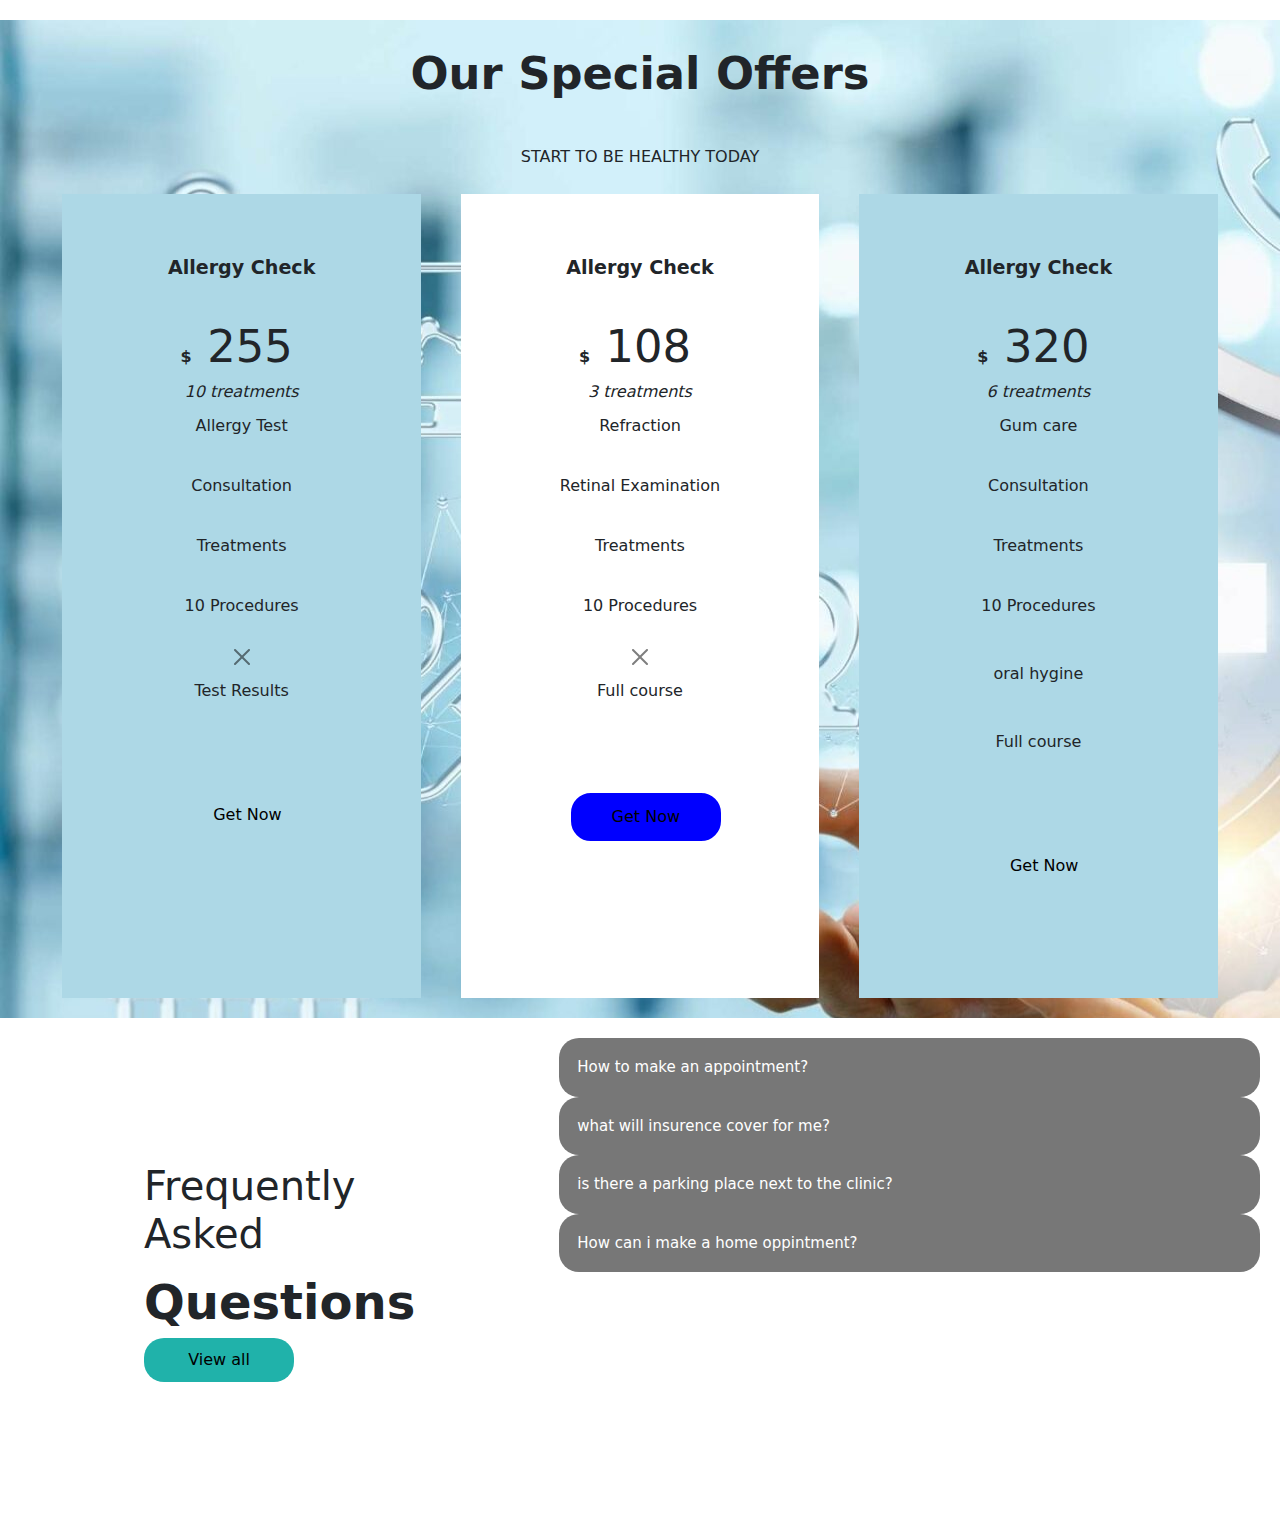
<file: index3.html>
<!DOCTYPE html>
<html lang="en">
<head>
    <meta charset="UTF-8">
    <meta name="viewport" content="width=device-width, initial-scale=1.0">
    <title>Document</title>
    <link rel="stylesheet" href="https://cdn.jsdelivr.net/npm/bootstrap-icons@1.11.3/font/bootstrap-icons.min.css">
    <link href="https://cdn.jsdelivr.net/npm/bootstrap@5.3.3/dist/css/bootstrap.min.css" rel="stylesheet" integrity="sha384-QWTKZyjpPEjISv5WaRU9OFeRpok6YctnYmDr5pNlyT2bRjXh0JMhjY6hW+ALEwIH" crossorigin="anonymous">
    
<style>
      
      .class1>i{
  padding-top: 0%;
  margin-top: 0%;
  position: fixed;
  padding: 20px;
  box-shadow: #f1f1f1;
 }
  a{
  
    text-decoration: none;
    color: black;
    font-size: 1.2rem;
    font-weight: 600;
  }  
.container{
    height: 100px;
    font-size: 1.5rem;
    padding: 10px;
  display: flex;
  justify-content: end;
  text-decoration: none;


}
.child{
    display: flex;
    gap:20px;
    text-decoration: none;
    font-size: 2rex;
    position: fixed;
} 
  

.contain2{
    display:grid;
    grid-template-columns: repeat(3, 1fr);
    background-color: aliceblue;
    gap: 10px;
    margin: 30px;
   height: 600;
  padding: 40px;

    
}
.one_top{
    justify-content: flex-start;
   gap: 10px;
   margin: 5px;
}
 .item{
    justify-items: center;
 }
 .contain3{
   position: relative;
 }
 .contain4{
  position: absolute;
    bottom: 350px;
    right:  30px;
    width:600px;
    height: 40%;
    animation: move 2.5s forwards;
  
}
.one{
  
}
button{
    border-radius: 20px;
    background-color: lightseagreen;
    padding: 20px;
    color: white;

}
button:hover{
    background-color:white;
    color: black;

}

 
    body{
        padding: 0%;
        margin: 0%; 
        background-repeat: no-repeat;
      
}
*{
    box-sizing: border-box;
}

.control1{
    font-size: 2.8rem;
    padding: 20px;
    margin:20px;
}
.control{
    justify-content: center;
    text-align: center;
   
    background-repeat: no-repeat;
        background-image: url(./bgimg2.jpg);
        width:100%;
      
  
}
header{
    padding: 10px;
    margin:20px;
    font-size: 2.6rex;
}
.control2{
    display: flex;
    width: 100%;
    justify-content: center;
 
   
}
.control3{
    background-color:lightblue;
    width: 28%;
    text-align: center;
    padding: 30px;
    margin:20px;
   
    
}
.control4{
    background-color: white;
    width:28%;  
    text-align: center;
    padding: 30px;
    margin:20px;
} 
.control5{
    background-color: lightblue;
    width:28%;  
    text-align: center;
    padding: 30px;
    margin:20px;
   
}
span{
    font-size: 2.8rem;
    padding: 10px ;
}
.control3>i{
  padding: 10px;
}

.control3>p{
  padding: 10px;
}

.control4>i{
  padding: 10px;
}

.control4>p{
  padding: 10px;
}

.control5>i{
  padding: 10px;
}

.control5>p{
  padding: 10px;
}




.content0>p{
    font-size: 0.8rem;
    padding: 10px;
    margin:10px;
}

.button6{
    border-radius: 20px;
    background-color: blue;
   
    padding: 10px;
    color:black;
    margin: 80px;
    width: 150px;
    border: 2px solid blue

}
.button6:hover{
  border: 2px solid  blue;
  background-color: white;
    color: black;
    
   
    }
    .button7{
    border-radius: 20px;
    
    padding: 10px;
    color:black;
    margin: 80px;
    width: 150px;
   

}
.button7:hover{
  background-color: white;
 
    color: black;
    border: 2px solid lightskyblue;
}
.button9{
    border-radius: 20px;
   
    padding: 10px;
    color:black;
    width: 150px;
    text-align: center;
    background-color: lightseagreen;
    border: none;

}
.button9:hover{
  
    border: 2px solid  lightseagreen;
    color: black;
    background-color: white;
}
    .btn1 {
       padding: 18px;
    }  
  .content3{
      width:100px;
      padding: 20px;
      margin:20px;
  }
  .control6{
    display: flex;
    padding: 20px;
     gap:20px;
     
  }     
 .class_1{
    font-size: 3rem;
 }   
select{
    width:450px;
    border-radius: 20px;
    padding: 20px;
    margin:10px;
    box-shadow: 20px;
   
}
.content_2{
       padding: 10%;
}

.collapsible {
        background-color: #777;
        color: white;
        cursor: pointer;
        padding: 18px;
        width: 100%;
        border: none;
        text-align: left;
        outline: none;
        font-size: 15px;
      }
      
      .active, .collapsible:hover {
        background-color: #555;
      }
      
      .content0 {
        padding: 0 18px;
        display: none;
        overflow: hidden;
        background-color: #f1f1f1;
      }
      .container_{
      display :flex;
      padding: 20px;
       margin:20px;
       gap:20px;

     }
.content_:hover{animation: imageAnimation 5s alternate infinite;
           transition: all 5s;
       
        }
     
        @keyframes imageAnimation{
            from{top: 10%;
                transform: translate(0vw,0vw);
            }
            to{bottom: 20%;
                transform: scale(1.3);
            }

}

.class-9>p{
  font-size: 0.7rem;
}




</style>
</head>

<body>
  

<div class="control" >
    <div class="control1">
   <b>Our Special Offers</b></div>
   <h6> START TO BE HEALTHY TODAY</h6> 

<div class="control2">
<div class="control3">
    
    <header><b>Allergy Check</b></header>
        <b>$ </b> <span>255</span></b><br>
       <i>10 treatments</i>
      <p> Allergy Test</p>
       <p> Consultation</p>
      <p> Treatments</p> 
      <p> 10 Procedures</p> 
            <button class="btn btn-close" data-bs-dismiss="alert"></button>
      <p>Test Results</p>
       <div class="button7">
         Get Now
        </div>

</div>
<div class="control4">
    
    <header><b>Allergy Check</b></header>
        <b>$ </b> <span>108</span></b><br>
       <i>3 treatments</i>
      <p> Refraction</p>
       <p> Retinal Examination</p>
      <p> Treatments</p> 
      <p> 10 Procedures</p> 
            <button class="btn btn-close" data-bs-dismiss="alert"></button>
      <p>Full course</p>
      
        <div class="button6">
           Get Now
        </div>

</div>

<div class="control5">
    
    <header><b>Allergy Check</b></header>
        <b>$ </b> <span>320</span></b><br>
       <i>6 treatments</i>
      <p> Gum care</p>
       <p> Consultation</p>
      <p> Treatments</p> 
      <p> 10 Procedures</p> 
      <div class="btn1">
        <p>oral hygine</p></div>
      <p>Full course</p>
     <div class="button7">
            Get Now
        </div>
</div></div></div>


  
  
  
   
 
  
  
  
  

        
     
 
  <div class="control6">

    <div class="content_2">
  
      <h1>Frequently Asked</h1>
      <div class="class_1">
      <b>  Questions</b></div>
      <div class="button9">
            View all
    </div>


</div>
  
    
   
 
      
    
     
      <div class="control7">
      
      <button type="button1" class="collapsible">How to make an appointment?</button>
      <div class="content0">
        <p>Lorem ipsum dolor sit amet, consectetur adipisicing elit, sed do eiusmod tempor incididunt ut labore et dolore magna aliqua. </p>
      </div>
      <button type="button1" class="collapsible">what will insurence cover for me?</button>
      <div class="content0">
        <p>Lorem ipsum dolor sit amet, consectetur adipisicing elit, sed do eiusmod tempor incididunt ut labore et dolore magna aliqua. </p>
      </div>
      <button type="button1" class="collapsible">is there a parking place next to the clinic?</button>
      <div class="content0">
        <p>Lorem ipsum dolor sit amet, consectetur adipisicing elit, sed do eiusmod tempor incididunt ut labore et dolore magna aliqua. </p>
      </div>
      <button type="button1" class="collapsible">How can i make a home oppintment?</button>
      <div class="content0">
        <p>Lorem ipsum dolor sit amet, consectetur adipisicing elit, sed do eiusmod tempor incididunt ut labore et dolore magna aliqua.</p>
      </div></div>
      <script>
      var coll = document.getElementsByClassName("collapsible");
      var i;
      
      for (i = 0; i < coll.length; i++) {
        coll[i].addEventListener("click", function() {
          this.classList.toggle("active");
          var content = this.nextElementSibling;
          if (content.style.display === "block") {
            content.style.display = "none";
          } else {
            content.style.display = "block";
          }
        });
      }
      </script>
   
  
  
  
  
  
  
    </div>
  
  
  
  
  
  
  
  
  
  
  
  
  
  
  
  
  
  
  
  
 
     
  </body>
  </html>
</file>
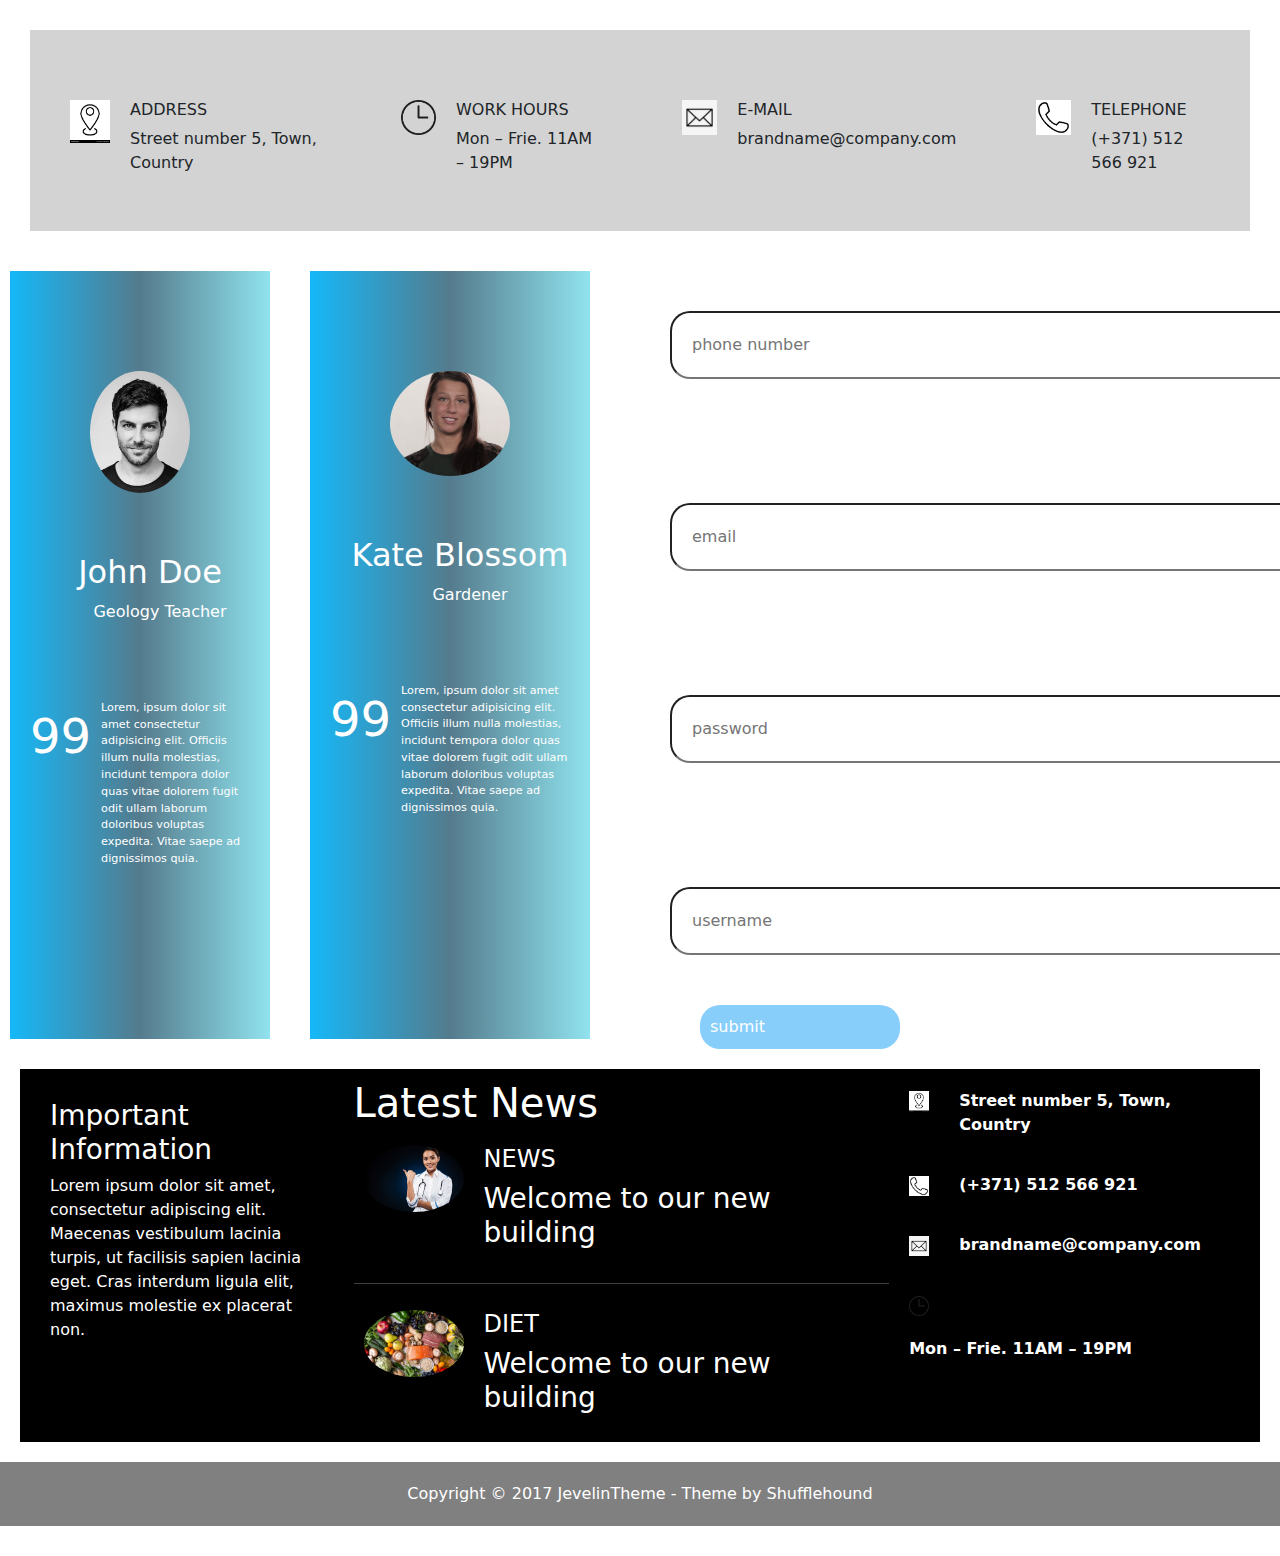
<file: index4.html>
<!doctype html>
<html lang="en">
  <head>
    <meta charset="utf-8">
    <meta name="viewport" content="width=device-width, initial-scale=1">
    <title>Bootstrap demo</title>
    <link rel="stylesheet" href="https://cdn.jsdelivr.net/npm/bootstrap-icons@1.11.3/font/bootstrap-icons.min.css">
    <link href="https://cdn.jsdelivr.net/npm/bootstrap@5.3.3/dist/css/bootstrap.min.css" rel="stylesheet" integrity="sha384-QWTKZyjpPEjISv5WaRU9OFeRpok6YctnYmDr5pNlyT2bRjXh0JMhjY6hW+ALEwIH" crossorigin="anonymous">
  <style>
       .class1>i{
  padding-top: 0%;
  margin-top: 0%;
  position: fixed;
  padding: 20px;
  box-shadow: #f1f1f1;
 }
  a{
  
    text-decoration: none;
    color: black;
    font-size: 1.2rem;
    font-weight: 600;
  }  
.container{
    height: 100px;
    font-size: 1.5rem;
    padding: 10px;
  display: flex;
  justify-content: end;
  text-decoration: none;


}
.child{
    display: flex;
    gap:20px;
    text-decoration: none;
    font-size: 2rex;
    position: fixed;
} 

     .container_{
      display :flex;
      padding: 20px;
       margin:20px;
       gap:20px;

     }
.content_:hover{animation: imageAnimation 5s alternate infinite;
           transition: all 5s;
       
        }
     
        @keyframes imageAnimation{
            from{top: 10%;
                transform: translate(0vw,0vw);
            }
            to{bottom: 20%;
                transform: scale(1.3);
            }

}

.class-9>p{
  font-size: 0.7rem;
}
.header{
  display: flex;
  padding-top: 30px;
  margin: 30px;
  background-color:lightgray
}
.content_{
  background-color: lightgray;
}
.container-2{
   width:280px;
   padding:20px;
  margin: 10px;
   background-color: lightblue;
   color: white;
   background-image: linear-gradient(to right, #15b8f8,rgb(84, 123, 141), rgb(144, 227, 238));
  

}
.class-1{
  text-align: center;
  padding-bottom: 60px;
font-size: 2rem;
padding-left:20px;

}
  .class-2{
    display: flex;
    margin-bottom: 100px;
    font-size: 2.8rem;
    gap:10px;
  }
  .class-3{
    text-align: left;
    font-size :3rem; 
  
  }
 .content-2{
  padding: 30px;
  padding-top: 50px;
  margin:30px ;
  justify-content: center;


 }
 .content-2>img{
  border-radius: 100%;
 }
.class-1>p{
  font-size: 1rem;
padding-left: 20px;
}
  .container-3{
   display: flex;
   gap:20px
  }      

  input{
    width:100vh;
    padding: 20px;
    margin:50px;
    border-radius: 20px;

  }
.button2{
  margin-left: 80px;
  padding: 10px;
  border-radius: 20px;
  border-color: #15b8f8;
  background-color: lightskyblue;
  color: white;
  width: 20%;
}
.button2:hover{
  background-color: white;
  color: black;
  border-radius: 20px;
  border-color: #15b8f8;
}
.content-7{
  display:flex;
  gap:10px;
}
.class-6>p{
  font-weight: 700;
}
 .class-7{
  padding:10px;
  font-weight: 700;
 }
.class-6{
  padding: 10px;

}
.class-4>img{
  border-radius: 100%;
}
.class-4{
  font-size: 5px;
  font-weight: 1000;
}
.class-5{
  font-size: 5px;
  font-weight: 1000;
}
.class-5>img{
  border-radius: 100%;
}
.content-8{
  display:flex;
  padding: 10px;
  gap:20px;
}
.content-5{
  width:300px;
  font-weight: 50;
  padding: 10px;
  margin:10px;
}

.container-6{
  display: flex;
  padding:10px;
  margin:20px;
  gap:10px;
  background-color: black;
  color: white
}
.container-10{
  background-color: grey;
  color: white;
  text-align: center;
  padding: 20px;
  margin-bottom: 30px;
}.class-4>img:hover{
  filter:blur(2px);
  }

       

       








  </style>
  
  
  
  
  
  
  
  
  
  
  
  </head>
  <body>
 





















    <div class="header">
    <div class="container_">
      <div class="content_">
     <img src="./address1.jpg" width="40px"id="image"></div>
     <div class="content-1">
        <h6> ADDRESS</h6>
     <p> Street number 5, Town, Country</p>
     </div>
</div>
     
<div class="container_">
  <div class="content_">
 <img src="./clock.png" width="35px"></div>
 <div class="content-1">
    <h6> WORK HOURS</h6>
 <p> Mon – Frie. 11AM – 19PM</p>
 </div>
</div>
<div class="container_">
  <div class="content_">
 <img src="./email1.jpg" width="35px"></div>
 <div class="content-1">
    <h6> E-MAIL</h6>
 <p> brandname@company.com</p>
 </div>
</div>
<div class="container_">
  <div class="content_">
 <img src="./telephone.png" width="35px"></div>
 <div class="content-1">
    <h6> TELEPHONE</h6>
 <p>(+371) 512 566 921</p>
 </div>
</div>
</div>
<div class="container-3">
<div class="container-2">

  <div class="content-2">

   <img src="./john.jpg" width="100px" border-radius="100%"> </div>
   <div class="class-1">
    <h2>John Doe</h2>
   <p> Geology Teacher</p>
   </div>
   <div class="class-2">
    <div class="class-3">
    99</div><div class="class-9">
    <p>Lorem, ipsum dolor sit amet consectetur adipisicing elit. Officiis illum nulla molestias, incidunt tempora dolor quas vitae dolorem fugit odit ullam laborum doloribus voluptas expedita. Vitae saepe ad dignissimos quia.</p></div>
  </div>
</div>
<div class="container-2">

  <div class="content-2">

   <img src="./Salon1.webp" width="120px" border-radius="100%"> </div>
   <div class="class-1">
    <h2>Kate Blossom</h2>
   <p> Gardener</p>
   </div>
   <div class="class-2">
    <div class="class-3">
    99</div><div class="class-9">
    <p>Lorem, ipsum dolor sit amet consectetur adipisicing elit. Officiis illum nulla molestias, incidunt tempora dolor quas vitae dolorem fugit odit ullam laborum doloribus voluptas expedita. Vitae saepe ad dignissimos quia.</p>
  </div>
  </div>
</div>



<div class="container-4">

  <form action="./response.html" method="post" >
    <input type="text" name="number"
     required 
    placeholder="phone number"
    id="number"
     pattern="\+91[6-9]\d{9}"
    title=" should follow indian format(+91) the length should be 9">
  
    

</form><br>
<form action="./response.html" method="post" >
    <input type="text" name="email "
     required 
    placeholder="email"
    id="email"
     pattern="[a-z._\d]+@[a-z]+\.[a-z]{2,}"
    title=" folow format use@ and . compulsory">
   
   
    </form><br>
    <form action="./response.html" method="post" >
        <input type="text" name="password "
         required 
        placeholder="password"
        id="password"
         pattern="(?=.[a-z])(?=.[A-Z])(?=.[\d])(?=.[@#!*]).{8,16}"
        title=" the length of password should be 8,16 and it should contain 1 small,1 capital,1 digit, 1 special character">
        
    </form><br>

   
            <form action="./response.html" method="post" >
                
                <input type="text" name="username" id="username required"
                placeholder="username">
                 
                 <div class="button2">
              submit</div>
                </form>
</div>

</div>

  
    <div class="container-6">
       <div class="content-5">
      <h3>  Important Information</h3>
       <p>Lorem ipsum dolor sit amet, consectetur adipiscing elit. Maecenas vestibulum lacinia turpis, ut facilisis sapien lacinia eget. Cras interdum ligula elit, maximus molestie ex placerat non.</p>
        </div>
       <div class="content-6">
        <h1>Latest News</h1>
        <div class="content-8">
        <div class="class-4">
        <img src="Healthcare2.jpg" width="100px"></div>
        <div class="content-9">
           <h4>NEWS</h4>
   <h3>Welcome to our new building</h3>  </div></div><hr>
   <div class="content-8">
      <div class="class-4">
        <img src="./diet.webp"width="100px"></div>
        <div class="content-9">
          <h4> DIET</h4> 
          <h3> Welcome to our new building</h3></div>
          </div></div>
    
     <div class="content-9">
      <div class="content-7">
        <div class="class-7">
        <img src="./address1.jpg" width="20px"></div>
        <div class="class-6">
          <p> Street number 5, Town, Country</p>
        </div></div>
        <div class="content-7">
          <div class="class-7">
        <img src="./telephone.png" width="20px"></div>
        <div class="class-6">
         <p>(+371) 512 566 921</p>
        </div></div>
        <div class="content-7">
          <div class="class-7">
        <img src="./email1.jpg" width="20px"></div>
        <div class="class-6">
          <p> brandname@company.com</p></div>
        </div><div class="content7">
        <div class="class-7">
        <img src="./clock.png" width="20px"></div>
          <div class="class-6">
              <p> Mon – Frie. 11AM – 19PM</p>
</div></div>
</div></div>
 <div class="container-10">
   
    Copyright © 2017 JevelinTheme - Theme by Shufflehound
  </div>

     <div class="container-13">

     <a href="./index.html">
      
     </a>





     </div>
    










      















  </body>
</html>
</file>
<file: style.css>
body{
    padding:0;
    margin:0;
    
}

.parent{
background-image: url(./bgimg1.jpeg);
 background-size: cover;
 background-repeat: no-repeat;
 height: 100vh;
    
}


*{
    box-sizing: border-box;
}

 .class1>i{
  padding-top: 0%;
  margin-top: 0%;
  position: fixed;
 }
  a{
  
      text-decoration: none;
    color: black;
    font-size: 1.2rem;
    font-weight: 600;
  }  

.container{
    height: 100vh;
    font-size: 1.5rem;
    padding: px;
  display: flex;
  justify-content: end;
  text-decoration: none;


}
.child{
    display: flex;
    gap:20px;
    text-decoration: none;
    font-size: 2rex;
    position: fixed;
}
.container3>b{
    color: black;
    text-decoration: none;
    font-size: 2.5rem;
    margin-left:70%;
   
}
.container3>p{
    color: black;
    text-decoration: none;
    margin-left:70%; 
    padding: 10px;
}

   .container3{
    text-decoration: none;
    padding-right: 10%;
    padding-bottom:10%;
    margin-top: 10%;
    
 }
 
  @keyframes content1Div { 
  
    25%  {transform: scale(0) rotate(30deg);}
   
}

.container3{
  animation: content1Div 2s ease-in;
   
}
</file>
